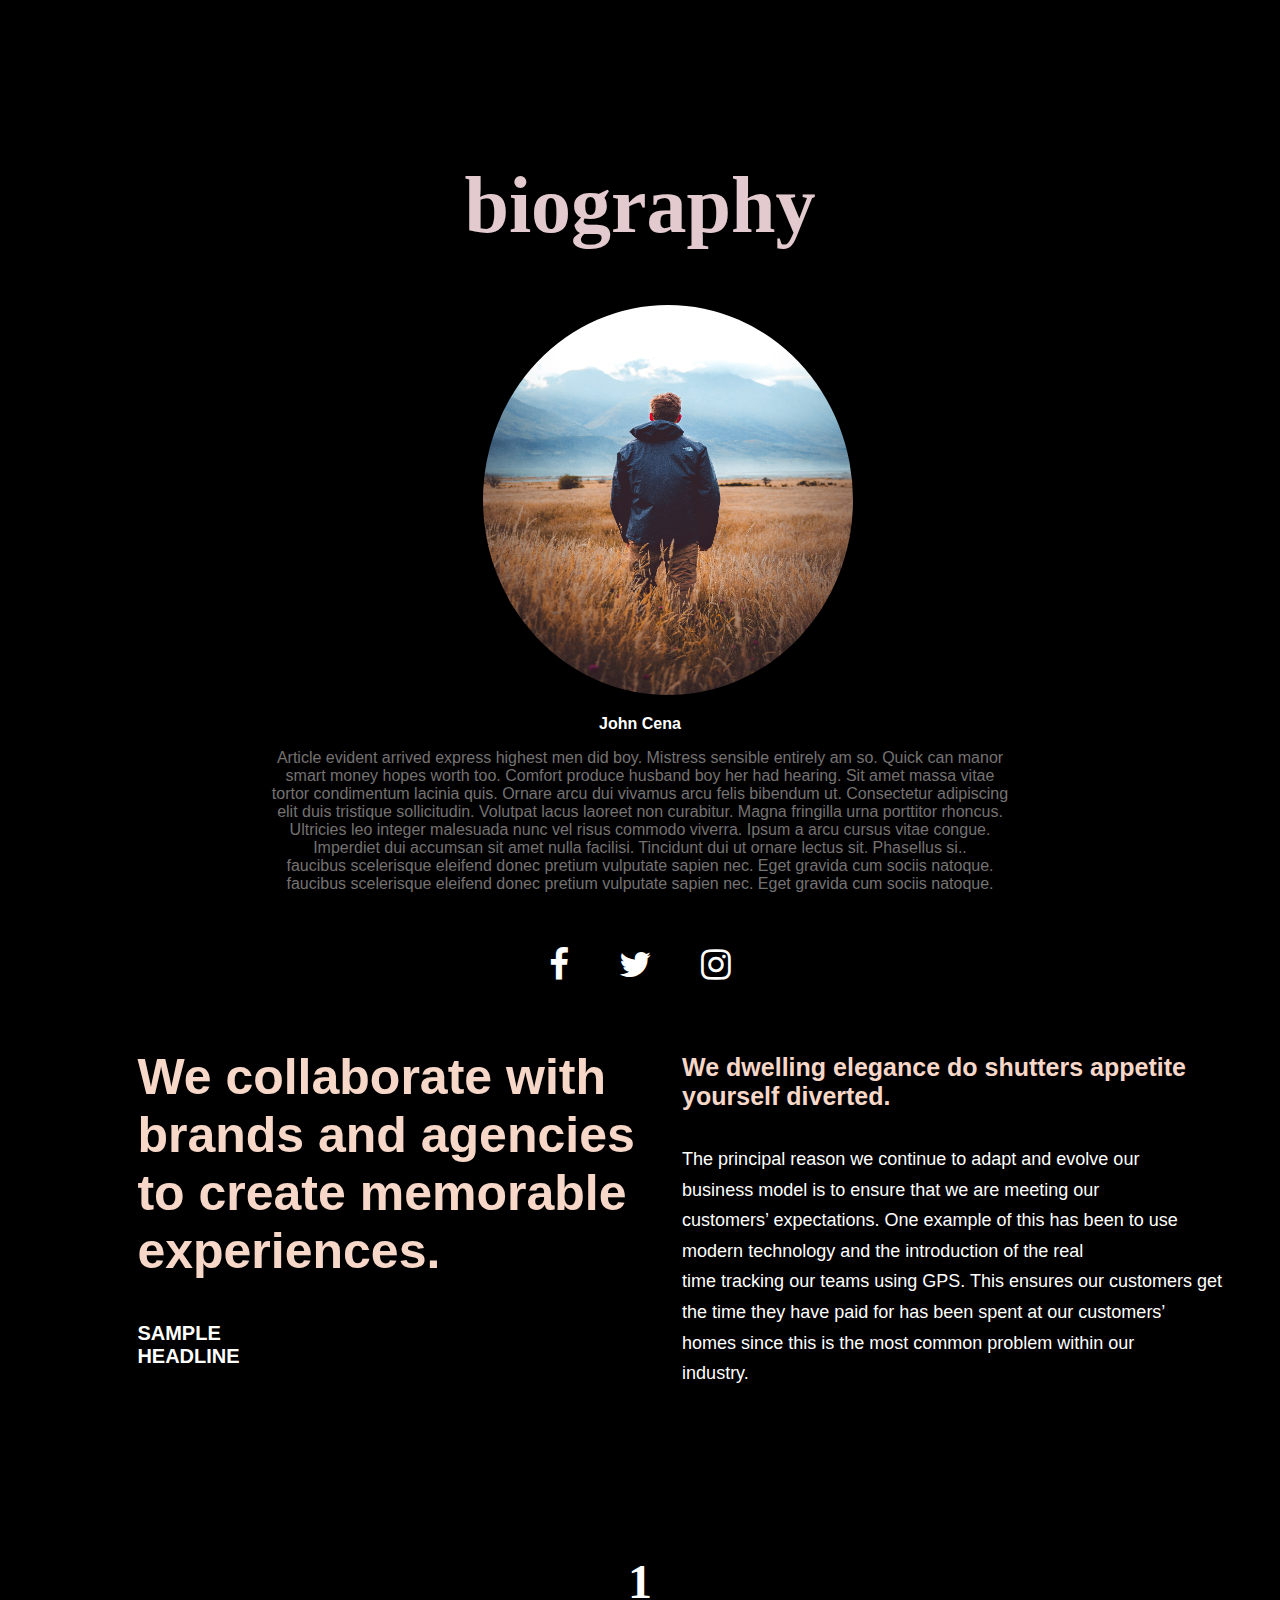
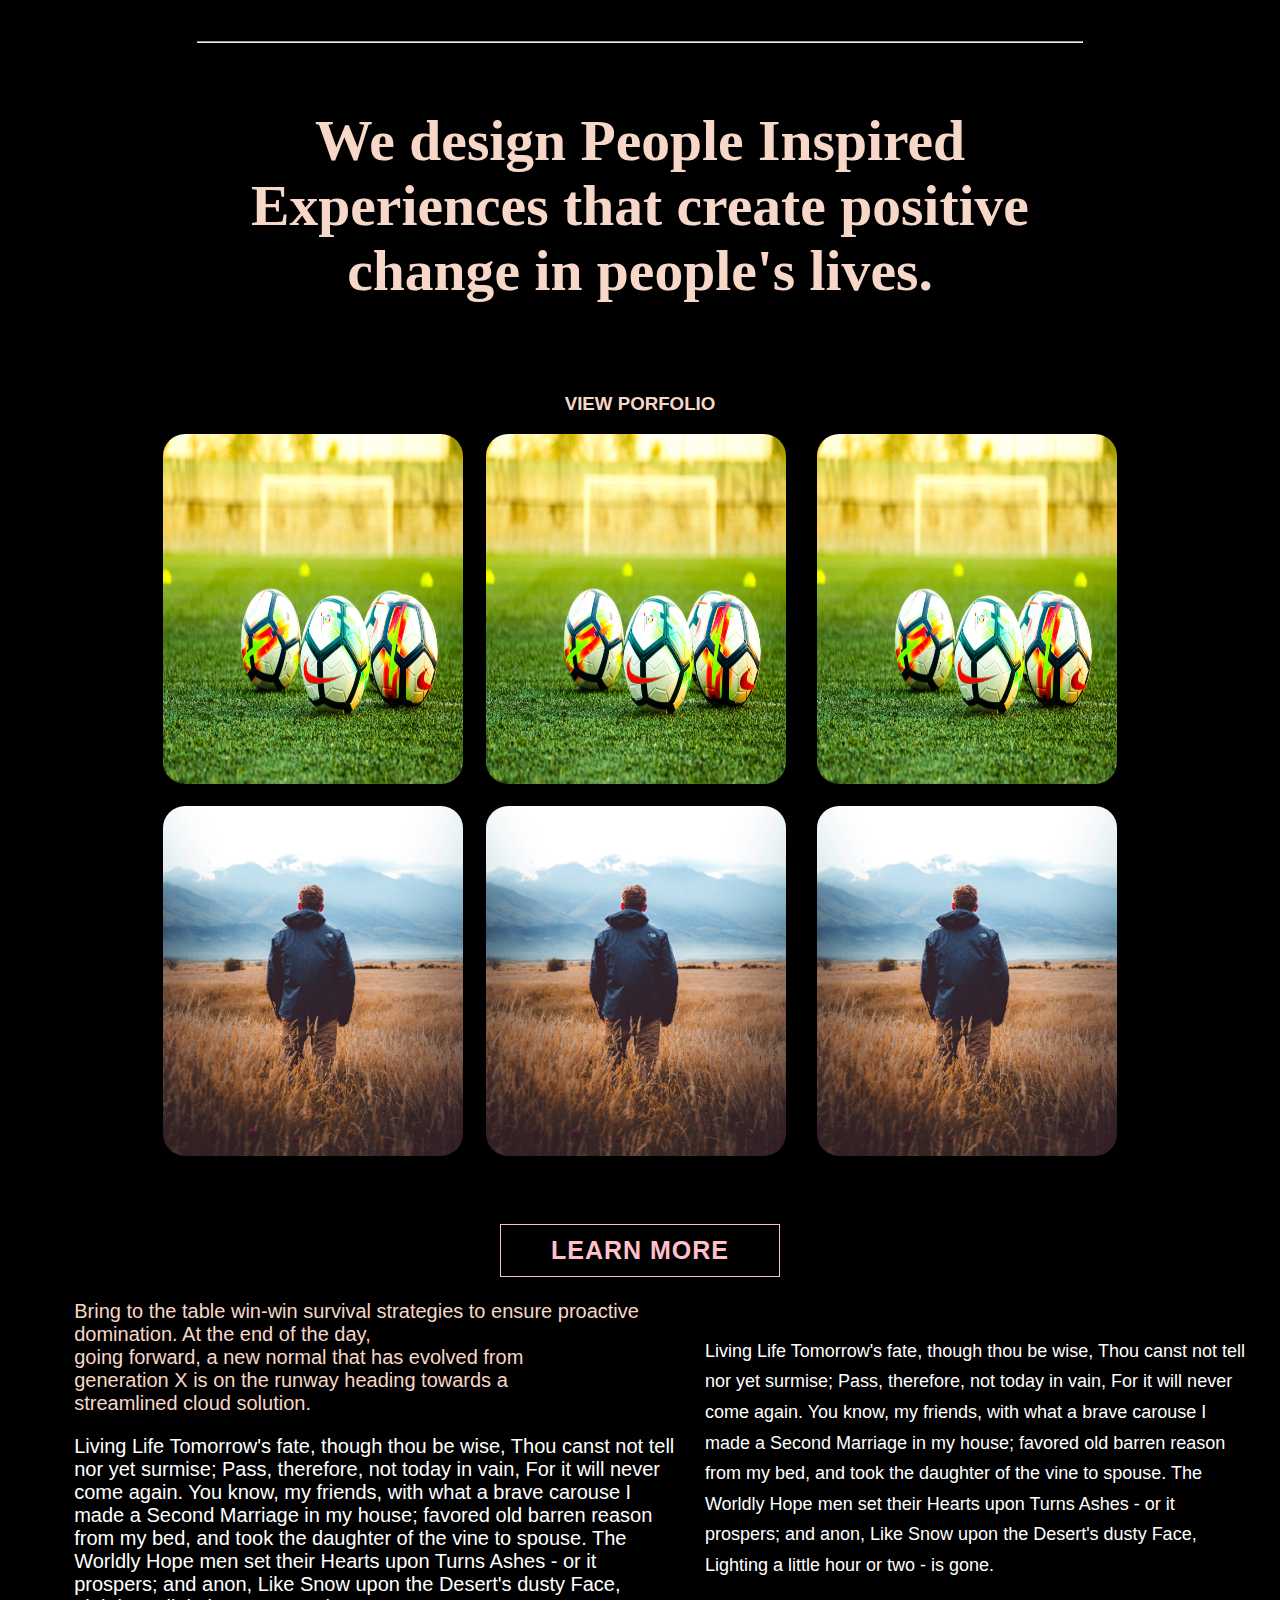
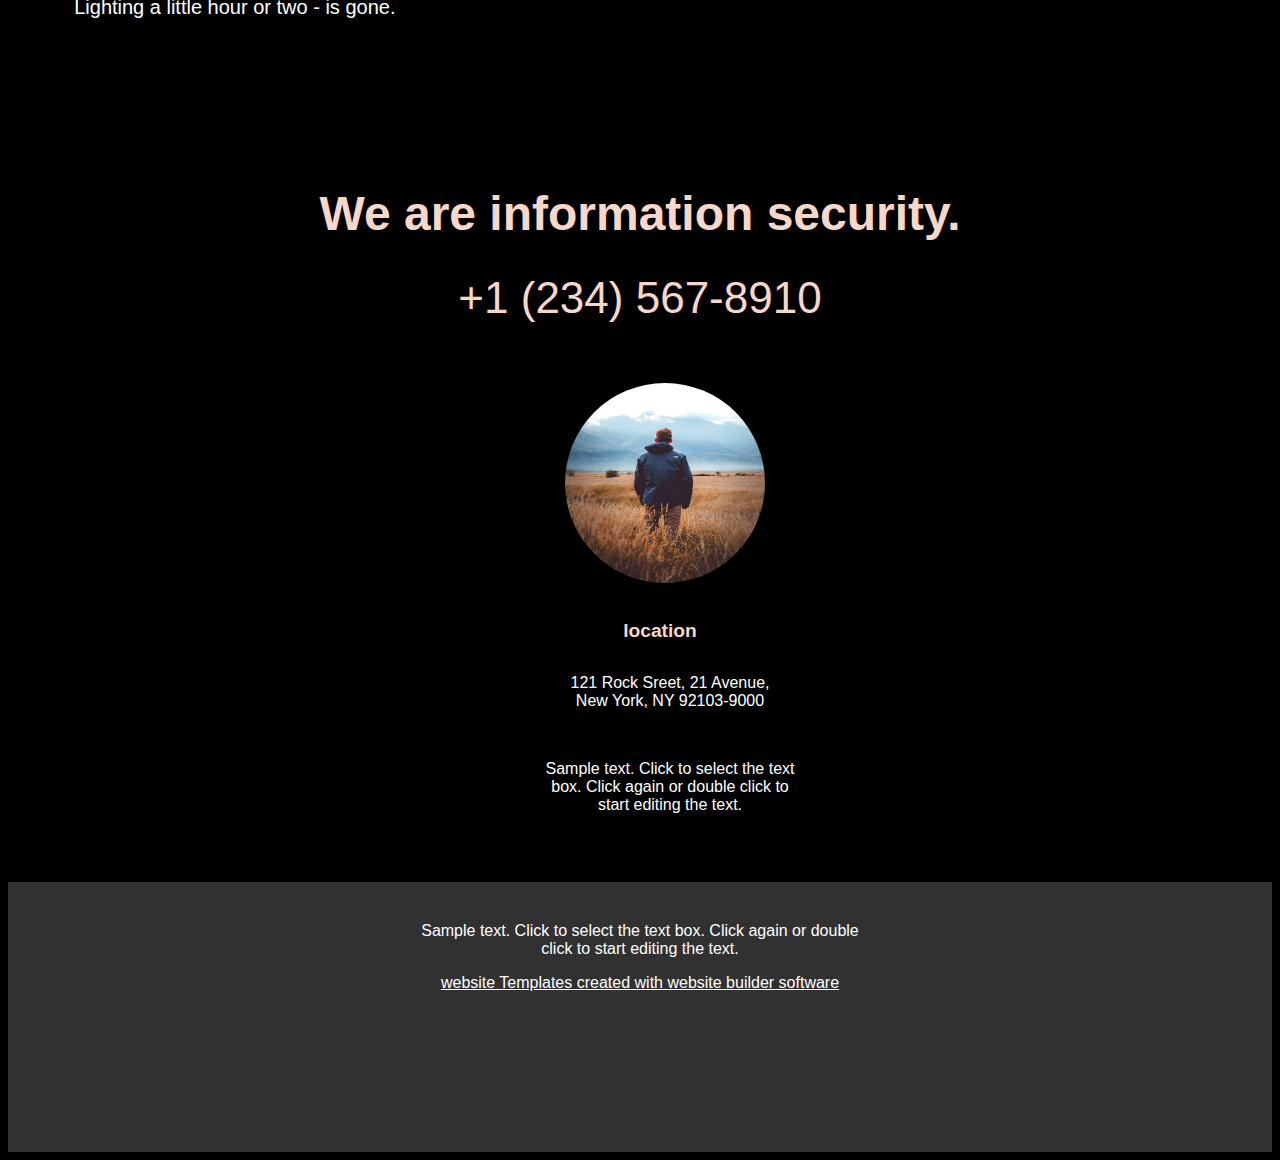
<file: index.html>
<!DOCTYPE html>
<html lang="en">
<head>
    <meta charset="UTF-8">
    <meta http-equiv="X-UA-Compatible" content="IE=edge">
    <meta name="viewport" content="width=device-width, initial-scale=1.0">
    <link rel="stylesheet" href="index.css">
    <link rel="stylesheet" href="//use.fontawesome.com/releases/v5.0.7/css/all.css">
    <link rel="stylesheet" href="https://cdnjs.cloudflare.com/ajax/libs/font-awesome/4.7.0/css/font-awesome.min.css">
    <title>cloning</title>
  </head>
  <body>
    <div>
  <h1 id="first">biography</h1>
    <div class="photo">
      <img class="picture" src="person.jpg" alt="picture...."/>
        </div> 
           <p style="text-align: center;font-weight:bolder;color: white;">John Cena</p>
             <p style="color: rgb(117, 114, 114); text-align: center;font-weight: 300;">
              Article evident arrived express highest men did boy. Mistress sensible entirely am so. Quick can manor<br>
              smart money hopes worth too. Comfort produce husband boy her had hearing. Sit amet massa vitae<br>
              tortor condimentum lacinia quis. Ornare arcu dui vivamus arcu felis bibendum ut. Consectetur adipiscing<br>
              elit duis tristique sollicitudin. Volutpat lacus laoreet non curabitur. Magna fringilla urna porttitor rhoncus.<br> Ultricies leo integer malesuada nunc vel risus commodo viverra. Ipsum a arcu cursus vitae congue.<br>
              Imperdiet dui accumsan sit amet nulla facilisi. Tincidunt dui ut ornare lectus sit. Phasellus si..<br>
              faucibus scelerisque eleifend donec pretium vulputate sapien nec. Eget gravida cum sociis natoque.<br> 
              faucibus scelerisque eleifend donec pretium vulputate sapien nec. Eget gravida cum sociis natoque.<br><br><br><br>
                   
           <a href="https:www.facebook.com" target="_blank"><i class="fa fa-facebook" style="font-size:35px; padding-right: 45px;color: white;"></i></a>       
            <a href="https:www.twitter.com" target="_blank"><i class="fa fa-twitter" style="font-size:35px;padding-right: 45px; color: white;"></i></a>
             <a href="https:www.instagram.com" target="_blank"><i class="fa fa-instagram" style="font-size: 35px; color: white;"></i></a>
                  
              <div style="text-align: justify;margin-left:10%;">
            <table style="width: 100%;">
          <tr>
        <td style="justify-content: left;">
       <h2 class="responsive"> We collaborate with<br> brands and agencies<br>to create memorable<br> experiences.</h2>
      <h5 style="font-size: 20px;color: white;">SAMPLE <br> HEADLINE</h5>
     </td>
    <td style="justify-content: right;">
  <h4 style="font-size: 25px; color: #f7d7c8;padding-top: 19px;">We dwelling elegance do shutters appetite<br> yourself diverted.</h4>
<p style="font-size: 18px;line-height: 1.7;color: white;">The principal reason we continue to adapt and evolve our<br> business model is to ensure that we are meeting our<br>customers’ expectations. One example of this has been to use<br>modern technology and the introduction of the real<br> time tracking our teams using GPS. This ensures our customers get<br> the time they have paid for has been spent at our customers’<br> homes since this is the most common problem within our<br>industry.</p>
     </td>
     </tr>
     </table>
</div>
    <h1 style="text-align: center;margin-top: 3em; color: white;font-weight: 800;font-size:3em;font-family: 'Times New Roman', Times, serif;">1</h1>
    <hr style="color:#f7d7c8;width: 70%;">  <br>
    <div style="color:#f7d7c8;text-align: center;font-size: 1.8em;font-family: Merriweather, serif !important;">
    <h1>We design People Inspired<br>
    Experiences that create positive<br>
    change in people's lives.</h1><br>
</div>
    <h3 class="view">view porfolio</h3>         
     <img class="fball" src="football_.jpg" alt="photo.."/>&nbsp; &nbsp; &nbsp;<img class="fball" src="football_.jpg" alt="photo.."/> &nbsp; &nbsp; &nbsp;
     <img class="fball" src="football_.jpg" alt="photo.."/> <br><br>
     <img class="fball" src="person.jpg" alt="photo.."/>&nbsp; &nbsp; &nbsp;<img class="fball" src="person.jpg" alt="photo.."/> &nbsp; &nbsp; &nbsp;
     <img class="fball" src="person.jpg" alt="photo.."/> 
     <div style="margin-top: 4em;">
     <button class="button">LEARN MORE</button></div>       
   
          <div class="responsive2">
      <div style="text-align: justify;margin-left:5%;">
        <table style="width: 100%;">
        <tr>
          <td style="justify-content: left;">
            <p style="font-size: 20px;color:#f7d7c8;">Bring to the table win-win survival strategies to
               ensure proactive <br> domination. At the end of the day,<br>
                going forward, a new normal that has evolved from <br>
                 generation X is on the runway heading towards a <br>
                 streamlined cloud solution.  </p>
            <p style="font-size: 20px;color: white;">Living Life Tomorrow's fate, though thou be wise, Thou canst not tell<br>
               nor yet surmise; Pass, therefore, not today in vain, For it will never<br>
                come again. You know, my friends, with what a brave carouse I<br>
                made a Second Marriage in my house; favored old barren reason<br>
                 from my bed, and took the daughter of the vine to spouse.  The<br>
                  Worldly Hope men set their Hearts upon Turns Ashes - or it<br> 
                  prospers; and anon, Like Snow upon the Desert's dusty Face,<br> 
                  Lighting a little hour or two - is gone.</p>
          </td>
          <td style="justify-content: right;">
          
            <p style="font-size: 18px;line-height: 1.7;color: white;">Living Life Tomorrow's fate, though thou be wise, Thou canst not tell<br>
              nor yet surmise; Pass, therefore, not today in vain, For it will never<br>
               come again. You know, my friends, with what a brave carouse I<br>
               made a Second Marriage in my house; favored old barren reason<br>
                from my bed, and took the daughter of the vine to spouse.  The<br>
                 Worldly Hope men set their Hearts upon Turns Ashes - or it<br> 
                 prospers; and anon, Like Snow upon the Desert's dusty Face,<br> 
                 Lighting a little hour or two - is gone.</p></p>
          </td>
        </tr>
      </table>
          </div>
            <h1 class="security">We are information security.</h1>
            <div style="text-align:center;">
         <a href="https:www.google.com" target="_blank" class="phone"> +1 (234) 567-8910</a>
             </div>
         <div class="photo1">
          <img class="picture1" src="person.jpg" alt="picture...."/>
        </div> 
    </div>
       <h5 class="location">location</h5>
       <p style="color:white;padding-left: 60px;">121 Rock Sreet, 21 Avenue,<br>
        New York, NY 92103-9000 </p><br>
        
             <p style="color: white;padding-left: 60px;">
              Sample text. Click to select the text<br> box. Click again or double click to<br> start editing the text.
            </p> <br><br>
        
      <footer class="footer">
         <p style="padding-top: 40px;">Sample text. Click to select the text box. Click again or double <br>
           click to start editing the text.</p>
              <!-- <div style="margin-bottom: 50px;"> -->
           <span><a href="https:www.google.com" class="link">website Templates created with website builder software</a>
           <!-- </div> -->
          </span>
      </footer>        
       
      
      



 <!-- <script>
   for(i=0;i<45;1++){
    console.log(i)
   }
 </script> -->















    </div>
   </body>
</html>
</file>
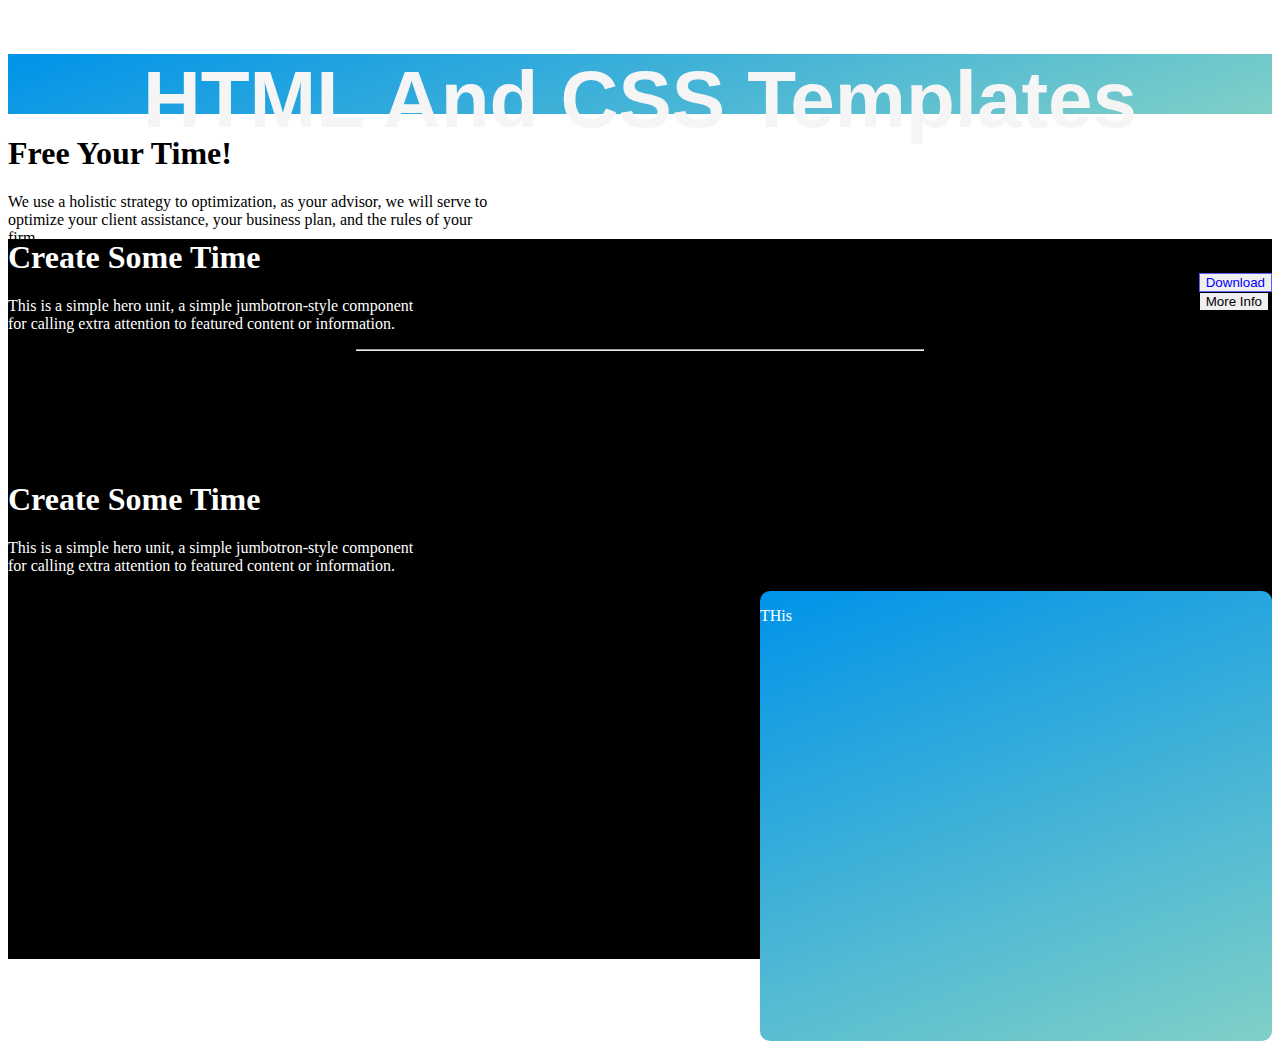
<file: thursday.html>
<!DOCTYPE html>
<html lang="en">
<head>
    <meta charset="UTF-8">
    <meta http-equiv="X-UA-Compatible" content="IE=edge">
    <meta name="viewport" content="width=device-width, initial-scale=1.0">
    <link href="https://cdn.jsdelivr.net/npm/bootstrap@5.0.2/dist/css/bootstrap.min.css" rel="stylesheet" integrity="sha384-EVSTQN3/azprG1Anm3QDgpJLIm9Nao0Yz1ztcQTwFspd3yD65VohhpuuCOmLASjC" crossorigin="anonymous"> 
    <link rel="stylesheet" href="https://cdn.jsdelivr.net/npm/bootstrap@4.6.0/dist/css/bootstrap.min.css" integrity="sha384-B0vP5xmATw1+K9KRQjQERJvTumQW0nPEzvF6L/Z6nronJ3oUOFUFpCjEUQouq2+l" crossorigin="anonymous">
    <link rel="stylesheet" href="//use.fontawesome.com/releases/v5.0.7/css/all.css">  
    <link rel="stylesheet" href="thursday.css">
    <title> Thursday</title>
</head>
<body>
    <div id="container-fluid">
     <h1>HTML And CSS Templates</h1>
    </div>
    <div class="jumbotron">
        <h1 class="display-4 free">Free Your Time!</h1>
        <p>We use a holistic strategy to optimization, as your advisor, we will serve to<br>
             optimize your client assistance, your business plan, and the rules of your<br>
              firm.</p>
        <div class="row">
            <div class="col"><button class="btn second">Download</button></div>
            <div class="col"><button class="btn first">More Info</button></div>
        </div>
      </div>
      <div class="jumbotron learn">
        <h1 class="display-4">Create Some Time</h1>
        <p class="lead">This is a simple hero unit, a simple jumbotron-style component<br>
             for calling extra attention to featured content or information.</p>
            <hr class="mt-5 straight"/>
         <div style="padding-top: 100px;">
            <h1 class="display-4">Create Some Time</h1>
            <p class="lead">This is a simple hero unit, a simple jumbotron-style component<br>
                 for calling extra attention to featured content or information.</p>
             </div> 
             <div class="shadow-lg right">
               <p>THis</p>
             </div>
     </div>
</body>
</html>
</file>
<file: index.css>
body{
    background-color: black;
    font-family:Arial, Helvetica, sans-serif;
    text-align: center;
    justify-content: center;
    align-items: center;
}

#first{
    color: rgb(226, 202, 206);
    text-align: center;
    font-size: 5em;
    margin-top: 2em;
    font-family:'Times New Roman', Times, serif;
    letter-spacing: normal;   
}

.picture{
    height: 390px;
    width: 370px;
    border-radius: 100%;
}
.photo{
    margin-top: 3em;
    text-align: center;
    padding-left: 55px;
}
.responsive{
    font-size: 50px;
    color: #f7d7c8;
}
.view{
    text-transform: uppercase;
    color: #f7d7c8;
    text-align: center;
    font-weight: 700;
}

.fball{
    height: 350px;
    width: 300px;
    border-radius: 22px;
}

.fball:hover{
    cursor:pointer;
    
}

.button{
    border: 1px solid pink;
    background-color: black;
    color: pink;
    padding: 11px 50px;
    font-size: 25px;
    font-weight: 600;
    letter-spacing: 1px;
    text-align: center;
}

.button:hover{
    color: black;
    background-color: white;
}
 
.security{
    color:#f7d7c8;
    font-size: 3rem;
    font-weight: 700;
    text-align: center;
    margin-top: 3em;
}    

.phone{
    color:#f7d7c8;
    text-decoration: none;
    margin-top: 3.1em;
    text-align: center !important;
    justify-content: center;
    font-family: Arial, Helvetica, sans-serif;
    font-size: 2.2em;
    font-weight: 500;
}

.picture1{
    height: 200px;
    width: 200px;
    border-radius: 100%;
}
.photo1{
    margin-top: 3em;
    text-align: center;
    padding-left :50px;
}

.location{
    color:#f7d7c8;
    font-family: Arial, Helvetica, sans-serif;
    font-weight: 800;
    font-size: larger;
    margin-left: 40px;
}

.responsive2{
    font-size: 20px;
}
.footer{
    background-color: rgb(49, 49, 49);
    height: 30vh;
    width: 100%;
    color: white;
    margin: 0;
}

.link{
    color: white;
    padding: 0em;  
}

@media screen and (max-width:1125px){
    .responsive{
        font-size: 30px;
    }
}

@media screen and (max-width:1125px) {
    .responsive2{
        font-size: 5px;
    }
}
</file>
<file: thursday.css>
*{
    box-sizing: border-box;
    text-decoration: none;
    list-style: none;
    letter-spacing: 0em; 
}

#container-fluid{
    color:whitesmoke;
    font-size: 2.5em;
    border-radius: 0;
    font-weight: bolder;
    font-style: normal;
    font-family: 'Montserrat',sans-serif;
    text-align: center;
    align-items: center;
    height: 60px;
    background-color: #0093E9;
    background-image: linear-gradient(160deg, #0093E9 0%, #80D0C7 100%);
}

.free{
    font-weight: bold;
}
.row{
    float: right;
    padding-top: 10px;
}
.first{
    border: 0.1px solid black;
    color:black ;  
}

.first:hover{
    color: white;
    background-color: black;
}
.second{
    border: 0.1px solid rgb(95, 95, 255);
    color: blue;
}

.second:hover{
    color: white;
    background-color: #007bff;
}
.learn{
    margin-top: -30px;
    color: white;
    border-radius: 0;
    height: 80vh;
    background-color: black;
}

.straight{
    width: 45%;
}
.right{
    float: right;
    height: 50vh;
    margin-top:0;
    border-radius: 10px;
    width: 40vw; 
    background-color: #0093E9;
    background-image: linear-gradient(160deg, #0093E9 0%, #80D0C7 100%);
}
</file>
